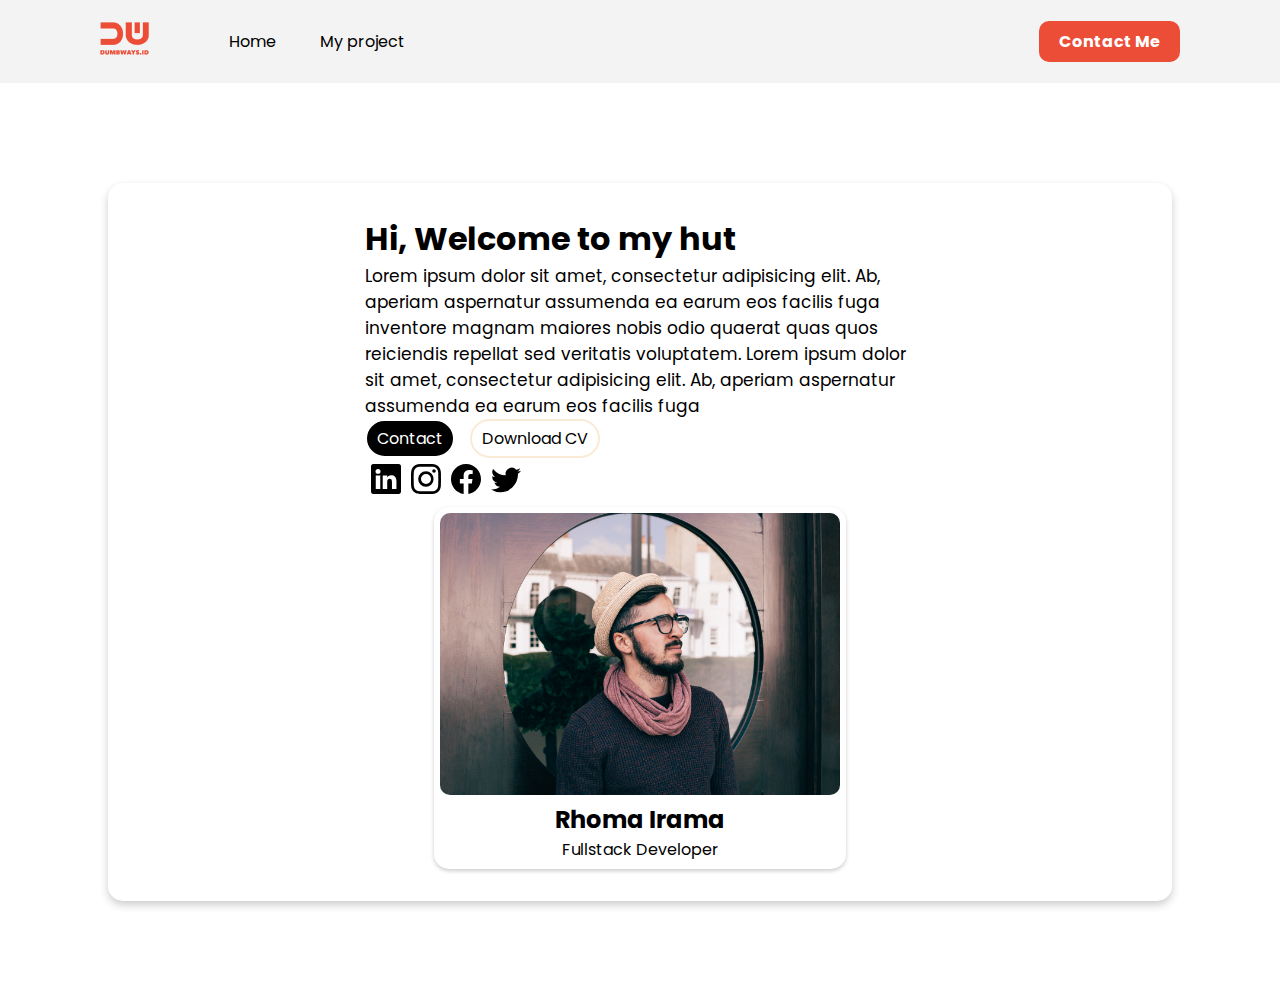
<file: day 1/index.html>
<!DOCTYPE html>
<html lang="en">
  <head>
    <link rel="stylesheet" href="assets/css/style.css" />
    <meta charset="UTF-8" />
    <title>Index</title>
  </head>
  <body>
    <nav>
      <div class="left-side">
        <a href="index.html">
          <img src="assets/img/logo.png" alt="" />
        </a>
        <ol>
          <li>
            <a href="index.html">Home</a>
          </li>
          <li>
            <a href="">My project</a>
          </li>
        </ol>
      </div>

      <div class="right-side">
        <a href="contact.html">Contact Me</a>
      </div>
    </nav>

    <div class="card">
      <div class="content">
        <div class="leftside">
          <h1>Hi, Welcome to my hut</h1>
          <div>
            <p style="text-align: left">
              Lorem ipsum dolor sit amet, consectetur adipisicing elit. Ab,
              aperiam aspernatur assumenda ea earum eos facilis fuga inventore
              magnam maiores nobis odio quaerat quas quos reiciendis repellat
              sed veritatis voluptatem. Lorem ipsum dolor sit amet, consectetur
              adipisicing elit. Ab, aperiam aspernatur assumenda ea earum eos
              facilis fuga
            </p>
          </div>

          <div
            class=""
            style="width: auto; justify-content: flex-start; display: flex"
          >
            <a class="contact" href="#">Contact</a>
            <a class="download" href="">Download CV</a>
          </div>
          <div class="media">
            <img src="./assets/img/media/linkedin.svg" alt="" />
            <img src="./assets/img/media/instagram.svg" alt="" />
            <img src="./assets/img/media/facebook.svg" alt="" />
            <img src="./assets/img/media/twitter.svg" alt="" />
          </div>
        </div>
        <div class="rightside" style="text-align: center">
          <img src="./assets/img/my-img.jpg" alt="" />
          <div class="">
            <h2>Rhoma Irama</h2>
            <p>Fullstack Developer</p>
          </div>
        </div>
      </div>
    </div>
  </body>
</html>
</file>
<file: day 1/assets/css/style.css>
@import url('https://fonts.googleapis.com/css2?family=Poppins:wght@300&display=swap');

* {
  font-family: 'Poppins', sans-serif;
  margin: 0;
  padding: 0;
}

/* NAVBAR START */
nav {
  padding: 10px;
  display: flex;
  height: 7vh;
  background-color: #f3f3f3;
  margin-bottom: 100px;
}

nav div {
  width: 50%;
  display: flex;
  align-items: center;
}

nav .left-side {
  padding-left: 90px;
}

nav .right-side {
  display: flex;
  justify-content: flex-end;
  padding-right: 90px;
}

nav ol {
  list-style-type: none;
  margin-left: 40px;
}

nav ol li {
  display: inline;
  margin-left: 40px;
}

nav ol li a {
  text-decoration: none;
  color: black;
}

nav .right-side a {
  text-decoration: none;
  color: white;
  padding: 8px 20px;
  background-color: #ec4d37;
  border-radius: 10px;
  border: none;
  font-weight: 700;
}

/* NAVBAR END */

/* FORM CONTACT ME START */
.form-contact {
  height: 93vh;
  display: flex;
  justify-content: center;
  align-items: center;
}

.form-contact .container-form {
  /* background-color: aqua; */
  width: 30%;
}

.form-contact form label {
  font-size: 20px;
  font-weight: 800;
}

.form-contact form input,
select,
textarea {
  width: 100%;
  font-size: 20px;
  font-weight: 500;
  padding: 8px;
  margin-top: 5px;
  margin-bottom: 20px;
  border: 1px solid #c4c4c4;
  border-radius: 8px;
}

.form-contact form textarea {
  resize: none;
  height: 100px;
}

.form-contact form button {
  padding: 8px 30px;
  font-size: 17px;
  background-color: #ec4d37;
  border-radius: 10px;
  border: none;
  color: white;
  cursor: pointer;
}

/* FORM CONTACT ME END */

.card {
  padding: 2.5vmax;
  margin: auto;
  width: 1000px;
  box-shadow: 0 4px 8px 0 rgba(0, 0, 0, 0.2);
  transition: 0.3s;
  border-radius: 15px;
  margin-bottom: 100px;
}

.content {
  align-items: center;
  display: flex;
  flex-direction: column;
  justify-content: space-between;
}

.card:hover {
  box-shadow: 0 8px 16px 0 rgba(0, 0, 0, 0.2);
}

.leftside {
  justify-content: space-around;
  width: 55%;
  display: flex;
  flex-direction: column;
}

.leftside p {
  font-size: 17px;
}

.leftside a {
  padding: 5px 10px;
  text-decoration: none;
  border-radius: 30px;
}

.leftside .contact {
  background-color: black;
  color: white;
  margin-right: 15px;
  border: white 2px solid;
}

.leftside .contact:hover {
  background-color: white;
  color: black;
  font-weight: bold;
  border: black 2px solid;
}

.leftside .download {
  border: antiquewhite 2px solid;
  color: black;
}

.leftside .download:hover {
  border: black 2px solid;
  font-weight: bold;
}

.leftside .media {
  padding: 3px;
  width: max-content;
}

.media img {
  width: 30px;
  padding: 3px;
}

.rightside {
  box-shadow: 0 2px 4px 0 rgba(0, 0, 0, 0.2);
  transition: 0.3s;
  border-radius: 15px;
  width: 40%;
  padding: 0.5vmax;
}

.rightside img {
  border-radius: 10px;
  width: 400px;
}
</file>
